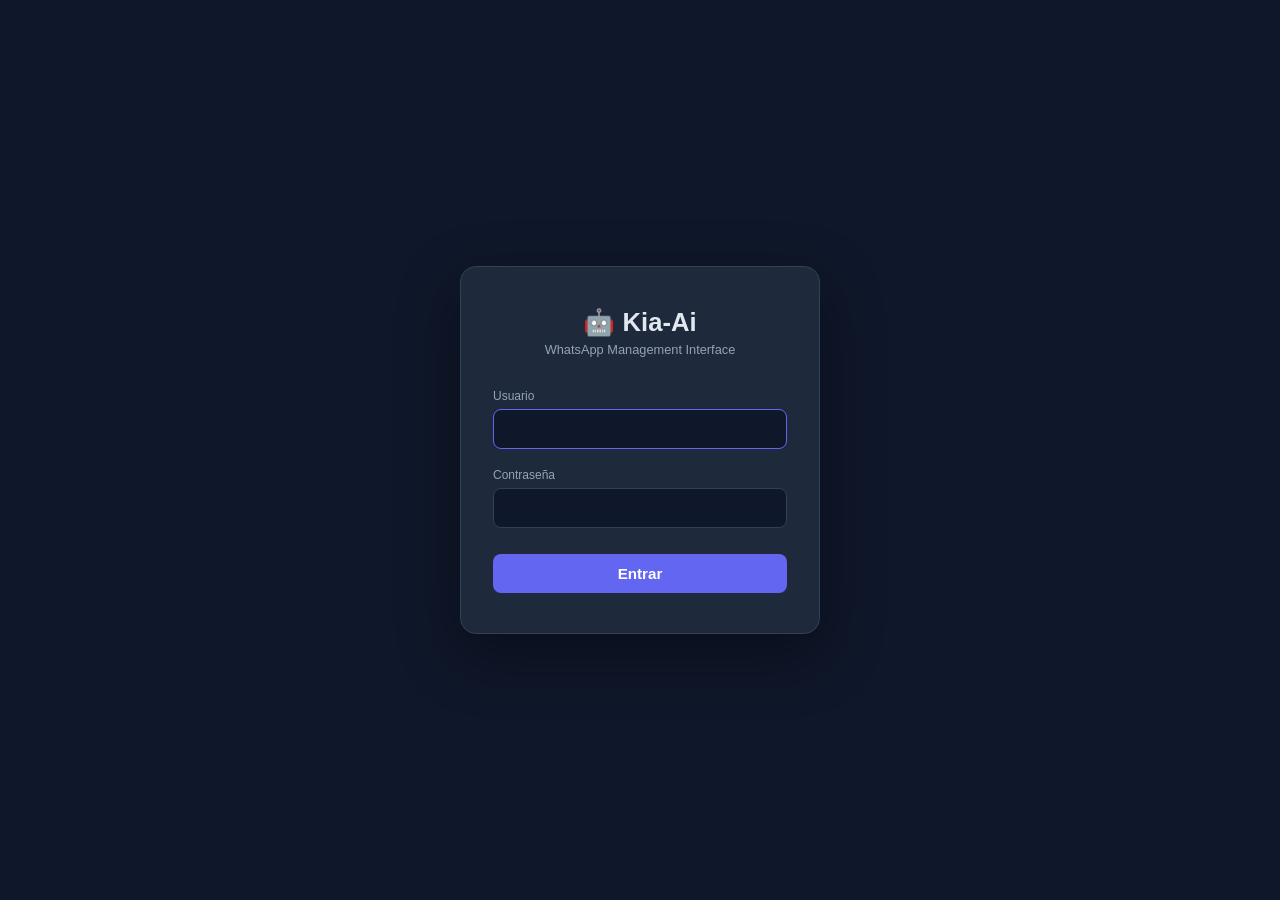
<file: app/static/login.html>
<!DOCTYPE html>
<html lang="es">
<head>
    <meta charset="UTF-8">
    <meta name="viewport" content="width=device-width, initial-scale=1.0">
    <title>Kia-Ai — Iniciar sesión</title>
    <style>
        * { box-sizing: border-box; margin: 0; padding: 0; }
        body {
            font-family: -apple-system, BlinkMacSystemFont, 'Segoe UI', sans-serif;
            background: #0f172a;
            color: #e2e8f0;
            min-height: 100vh;
            display: flex;
            align-items: center;
            justify-content: center;
        }
        .card {
            background: #1e293b;
            border: 1px solid #334155;
            border-radius: 16px;
            padding: 2.5rem 2rem;
            width: 100%;
            max-width: 360px;
            box-shadow: 0 20px 60px rgba(0,0,0,0.4);
        }
        .logo {
            text-align: center;
            margin-bottom: 2rem;
        }
        .logo h1 { font-size: 1.6rem; font-weight: 700; }
        .logo p { font-size: 0.8rem; color: #94a3b8; margin-top: 0.3rem; }
        .field { margin-bottom: 1.2rem; }
        label { display: block; font-size: 0.75rem; color: #94a3b8; margin-bottom: 0.4rem; }
        input {
            width: 100%;
            padding: 0.65rem 0.9rem;
            background: #0f172a;
            border: 1px solid #334155;
            border-radius: 8px;
            color: #e2e8f0;
            font-size: 0.95rem;
            outline: none;
            transition: border-color 0.15s;
        }
        input:focus { border-color: #6366f1; }
        .btn {
            width: 100%;
            padding: 0.7rem;
            background: #6366f1;
            color: #fff;
            border: none;
            border-radius: 8px;
            font-size: 0.95rem;
            font-weight: 600;
            cursor: pointer;
            transition: background 0.15s;
            margin-top: 0.4rem;
        }
        .btn:hover { background: #4f46e5; }
        .error {
            background: rgba(239,68,68,0.15);
            border: 1px solid rgba(239,68,68,0.4);
            color: #fca5a5;
            border-radius: 8px;
            padding: 0.6rem 0.9rem;
            font-size: 0.8rem;
            margin-bottom: 1rem;
            display: none;
        }
        .error.visible { display: block; }
    </style>
</head>
<body>
    <div class="card">
        <div class="logo">
            <h1>🤖 Kia-Ai</h1>
            <p>WhatsApp Management Interface</p>
        </div>
        <div class="error" id="errorMsg">Usuario o contraseña incorrectos</div>
        <form id="loginForm">
            <div class="field">
                <label>Usuario</label>
                <input type="text" id="username" name="username" autocomplete="username" autofocus>
            </div>
            <div class="field">
                <label>Contraseña</label>
                <input type="password" id="password" name="password" autocomplete="current-password">
            </div>
            <button type="submit" class="btn">Entrar</button>
        </form>
    </div>
    <script>
        // Check for error query param
        if (new URLSearchParams(window.location.search).get('error')) {
            document.getElementById('errorMsg').classList.add('visible');
        }

        document.getElementById('loginForm').addEventListener('submit', async (e) => {
            e.preventDefault();
            const username = document.getElementById('username').value.trim();
            const password = document.getElementById('password').value;
            const next = new URLSearchParams(window.location.search).get('next') || '/';

            const resp = await fetch('/api/auth/login', {
                method: 'POST',
                headers: { 'Content-Type': 'application/json' },
                body: JSON.stringify({ username, password, next }),
            });

            if (resp.ok) {
                const data = await resp.json();
                window.location.href = data.redirect || '/';
            } else {
                document.getElementById('errorMsg').classList.add('visible');
            }
        });
    </script>
</body>
</html>
</file>
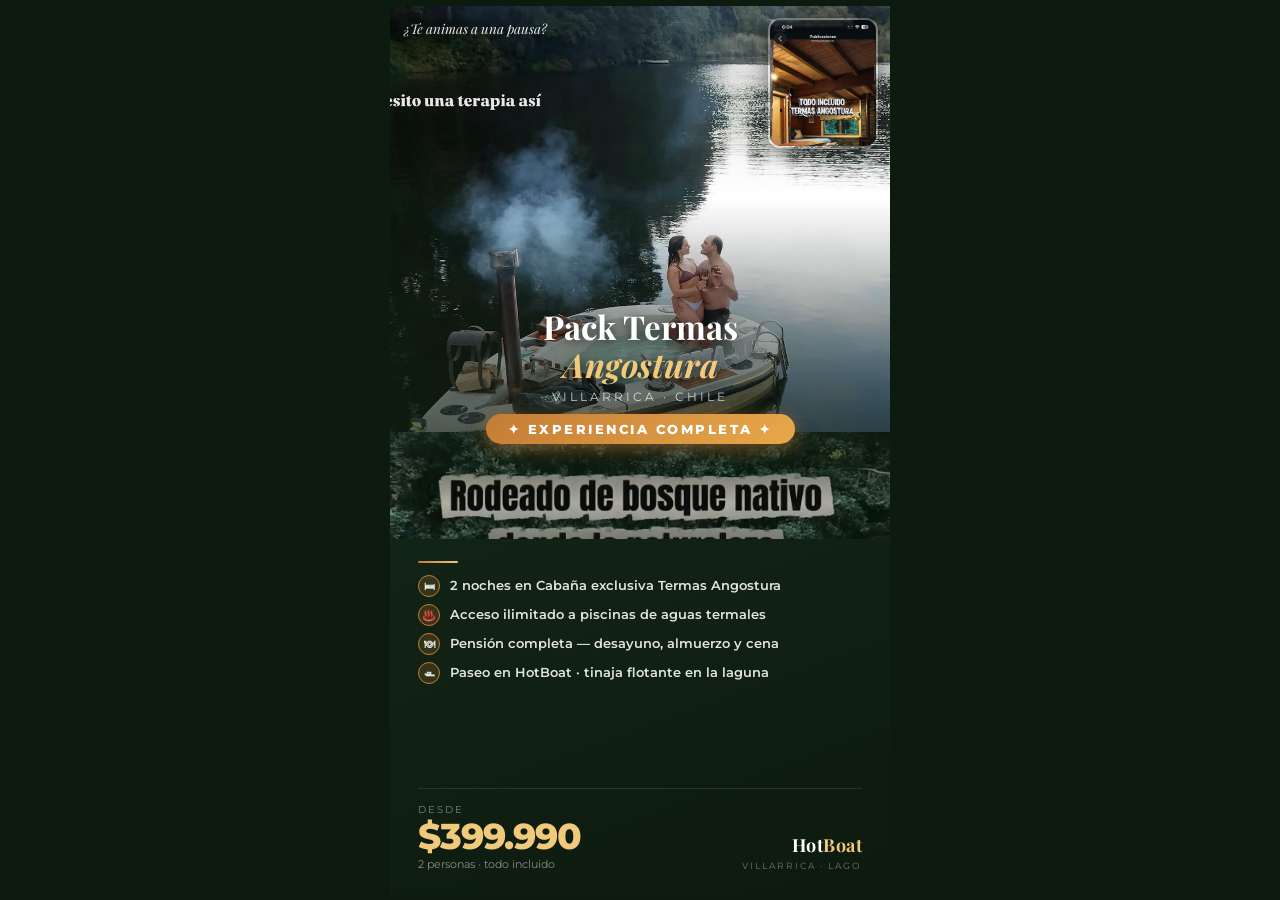
<file: app/static/flyers/pack-termas-angostura.html>
<!DOCTYPE html>
<html lang="es">
<head>
<meta charset="utf-8">
<title>Pack Termas Angostura – HotBoat</title>
<style>
  @import url('https://fonts.googleapis.com/css2?family=Playfair+Display:ital,wght@0,700;1,400&family=Montserrat:wght@400;600;800&display=swap');

  * { margin: 0; padding: 0; box-sizing: border-box; }

  body {
    background: #0d1a0f;
    display: flex;
    justify-content: center;
    align-items: center;
    min-height: 100vh;
    font-family: 'Montserrat', sans-serif;
  }

  .flyer {
    width: 500px;
    height: 889px;
    position: relative;
    overflow: hidden;
    background: #0d1a0f;
    flex-shrink: 0;
  }

  /* ── HERO: HotBoat image ── */
  .hero {
    position: absolute;
    top: 0; left: 0; right: 0;
    height: 54%;
    background: url('hotboat.jpeg') center 60% / cover no-repeat;
  }
  .hero::after {
    content: '';
    position: absolute;
    inset: 0;
    background:
      linear-gradient(to bottom, rgba(13,26,15,.15) 0%, rgba(13,26,15,.0) 40%, rgba(13,26,15,.85) 100%);
  }

  /* ── CABIN thumbnail ── */
  .cabin-thumb {
    position: absolute;
    top: 12px; right: 12px;
    width: 110px;
    height: 130px;
    border-radius: 12px;
    overflow: hidden;
    border: 2px solid rgba(255,255,255,.25);
    box-shadow: 0 4px 20px rgba(0,0,0,.5);
    z-index: 10;
  }
  .cabin-thumb img {
    width: 100%;
    height: 100%;
    object-fit: cover;
    object-position: center top;
  }

  /* ── FOREST strip ── */
  .forest-strip {
    position: absolute;
    top: 48%; left: 0; right: 0;
    height: 16%;
    background: url('bosque.jpeg') center 30% / cover no-repeat;
    z-index: 1;
  }
  .forest-strip::before {
    content: '';
    position: absolute;
    inset: 0;
    background: linear-gradient(to bottom, rgba(13,26,15,.8) 0%, rgba(13,26,15,.3) 50%, rgba(13,26,15,.75) 100%);
  }

  /* ── BOTTOM content card ── */
  .card {
    position: absolute;
    bottom: 0; left: 0; right: 0;
    height: 40%;
    background: linear-gradient(160deg, #122415 0%, #0d1a0f 100%);
    z-index: 5;
    padding: 22px 28px 24px;
    display: flex;
    flex-direction: column;
    justify-content: space-between;
  }

  /* ── BADGE over the forest strip ── */
  .badge-wrap {
    position: absolute;
    top: 46%;
    left: 0; right: 0;
    z-index: 20;
    display: flex;
    justify-content: center;
  }
  .badge {
    background: linear-gradient(135deg, #c47c35, #e8a84a);
    color: #fff;
    font-family: 'Montserrat', sans-serif;
    font-weight: 800;
    font-size: 13px;
    letter-spacing: 2.5px;
    text-transform: uppercase;
    padding: 7px 22px;
    border-radius: 30px;
    box-shadow: 0 4px 18px rgba(196,124,53,.55);
  }

  /* ── HEADLINE over hero image ── */
  .headline {
    position: absolute;
    top: 34%;
    left: 0; right: 0;
    z-index: 10;
    text-align: center;
    padding: 0 20px;
  }
  .headline h1 {
    font-family: 'Playfair Display', serif;
    font-size: 33px;
    font-weight: 700;
    color: #fff;
    line-height: 1.15;
    text-shadow: 0 2px 12px rgba(0,0,0,.7);
  }
  .headline h1 em {
    font-style: italic;
    color: #f0c97a;
  }
  .headline .sub {
    margin-top: 6px;
    font-size: 11.5px;
    letter-spacing: 3px;
    text-transform: uppercase;
    color: rgba(255,255,255,.75);
  }

  /* ── INCLUDES list ── */
  .includes {
    list-style: none;
    display: flex;
    flex-direction: column;
    gap: 7px;
  }
  .includes li {
    display: flex;
    align-items: center;
    gap: 10px;
    font-size: 13px;
    color: rgba(255,255,255,.88);
    font-weight: 600;
    line-height: 1.3;
  }
  .includes li .dot {
    width: 22px;
    height: 22px;
    border-radius: 50%;
    background: rgba(196,124,53,.2);
    border: 1.5px solid #c47c35;
    display: flex;
    align-items: center;
    justify-content: center;
    font-size: 11px;
    flex-shrink: 0;
  }

  /* ── PRICE row ── */
  .price-row {
    display: flex;
    align-items: flex-end;
    justify-content: space-between;
    border-top: 1px solid rgba(255,255,255,.1);
    padding-top: 14px;
  }
  .price-block {}
  .price-desde {
    font-size: 10px;
    letter-spacing: 2px;
    text-transform: uppercase;
    color: rgba(255,255,255,.45);
    margin-bottom: 2px;
  }
  .price-amount {
    font-size: 36px;
    font-weight: 800;
    color: #f0c97a;
    line-height: 1;
    letter-spacing: -1px;
  }
  .price-pp {
    font-size: 11px;
    color: rgba(255,255,255,.5);
    margin-top: 3px;
  }

  /* ── BRAND ── */
  .brand {
    text-align: right;
  }
  .brand .logo {
    font-family: 'Playfair Display', serif;
    font-size: 18px;
    font-weight: 700;
    color: #fff;
    letter-spacing: .5px;
  }
  .brand .logo span { color: #f0c97a; }
  .brand .tagline {
    font-size: 9px;
    letter-spacing: 2px;
    text-transform: uppercase;
    color: rgba(255,255,255,.4);
    margin-top: 3px;
  }

  /* ── WATERMARK quote ── */
  .quote {
    position: absolute;
    top: 13px; left: 14px;
    z-index: 10;
    font-family: 'Playfair Display', serif;
    font-style: italic;
    font-size: 13.5px;
    color: rgba(255,255,255,.9);
    max-width: 200px;
    line-height: 1.4;
    text-shadow: 0 1px 8px rgba(0,0,0,.8);
  }

  /* ── DECORATIVE line ── */
  .deco-line {
    width: 40px;
    height: 2px;
    background: linear-gradient(to right, #c47c35, #f0c97a);
    border-radius: 2px;
    margin-bottom: 12px;
  }
</style>
</head>
<body>
<div class="flyer">

  <!-- Hero HotBoat -->
  <div class="hero"></div>

  <!-- Quote top-left -->
  <div class="quote">¿Te animas a una pausa?</div>

  <!-- Cabin thumbnail top-right -->
  <div class="cabin-thumb">
    <img src="cabana.png" alt="Cabaña">
  </div>

  <!-- Headline over hero bottom -->
  <div class="headline">
    <h1>Pack Termas<br><em>Angostura</em></h1>
    <div class="sub">Villarrica · Chile</div>
  </div>

  <!-- Badge -->
  <div class="badge-wrap">
    <div class="badge">✦ Experiencia completa ✦</div>
  </div>

  <!-- Forest strip -->
  <div class="forest-strip"></div>

  <!-- Bottom card -->
  <div class="card">
    <div>
      <div class="deco-line"></div>
      <ul class="includes">
        <li><div class="dot">🛏</div> 2 noches en Cabaña exclusiva Termas Angostura</li>
        <li><div class="dot">♨️</div> Acceso ilimitado a piscinas de aguas termales</li>
        <li><div class="dot">🍽</div> Pensión completa — desayuno, almuerzo y cena</li>
        <li><div class="dot">🛥</div> Paseo en HotBoat · tinaja flotante en la laguna</li>
      </ul>
    </div>

    <div class="price-row">
      <div class="price-block">
        <div class="price-desde">Desde</div>
        <div class="price-amount">$399.990</div>
        <div class="price-pp">2 personas · todo incluido</div>
      </div>
      <div class="brand">
        <div class="logo">Hot<span>Boat</span></div>
        <div class="tagline">Villarrica · Lago</div>
      </div>
    </div>
  </div>

</div>
</body>
</html>
</file>
